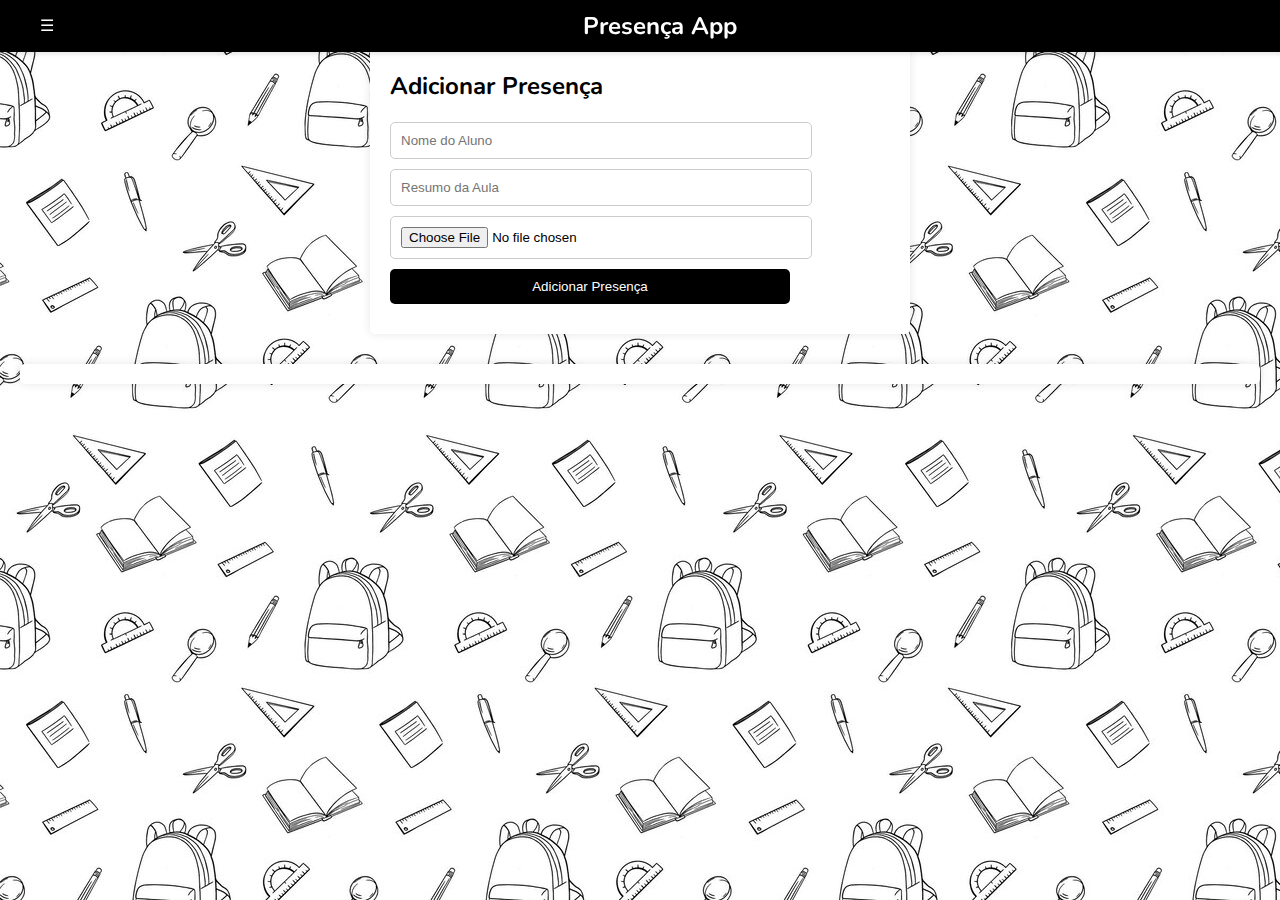
<file: index.html>
<!DOCTYPE html>
<html lang="en">
<head>
    <meta charset="UTF-8">
    <meta name="viewport" content="width=device-width, initial-scale=1.0">
    <title>Presença App</title>
    <link rel="manifest" href="manifest.json">
    <link rel="stylesheet" href="styles.css">
</head>
<body>
    <nav>
        <div class="menu">
            <div class="hamburger" onclick="toggleMenu()">☰</div>
            <h1>Presença App</h1>
        </div>
        <div class="links" id="menuLinks">
            <a href="index.html">Home</a>
            <a href="tutorial.html">Tutorial</a>
            <a href="mapa.html">Mapa</a>
            <a href="contato.html">Contato</a>
        </div>
    </nav>

    <form id="presenca-form">
        <h2>Adicionar Presença</h2>
        <input type="text" id="name" placeholder="Nome do Aluno" required>
        <input type="text" id="description" placeholder="Resumo da Aula" required>
        <input type="file" id="photo" accept="image/*" required>
        <button type="submit">Adicionar Presença</button>
    </form>

    <div id="presencas-list">

    </div>

    <script src="app.js"></script>
    <script>
        function toggleMenu() {
            const links = document.getElementById('menuLinks');
            links.classList.toggle('show');
        }
    </script>
</body>
</html>
</file>
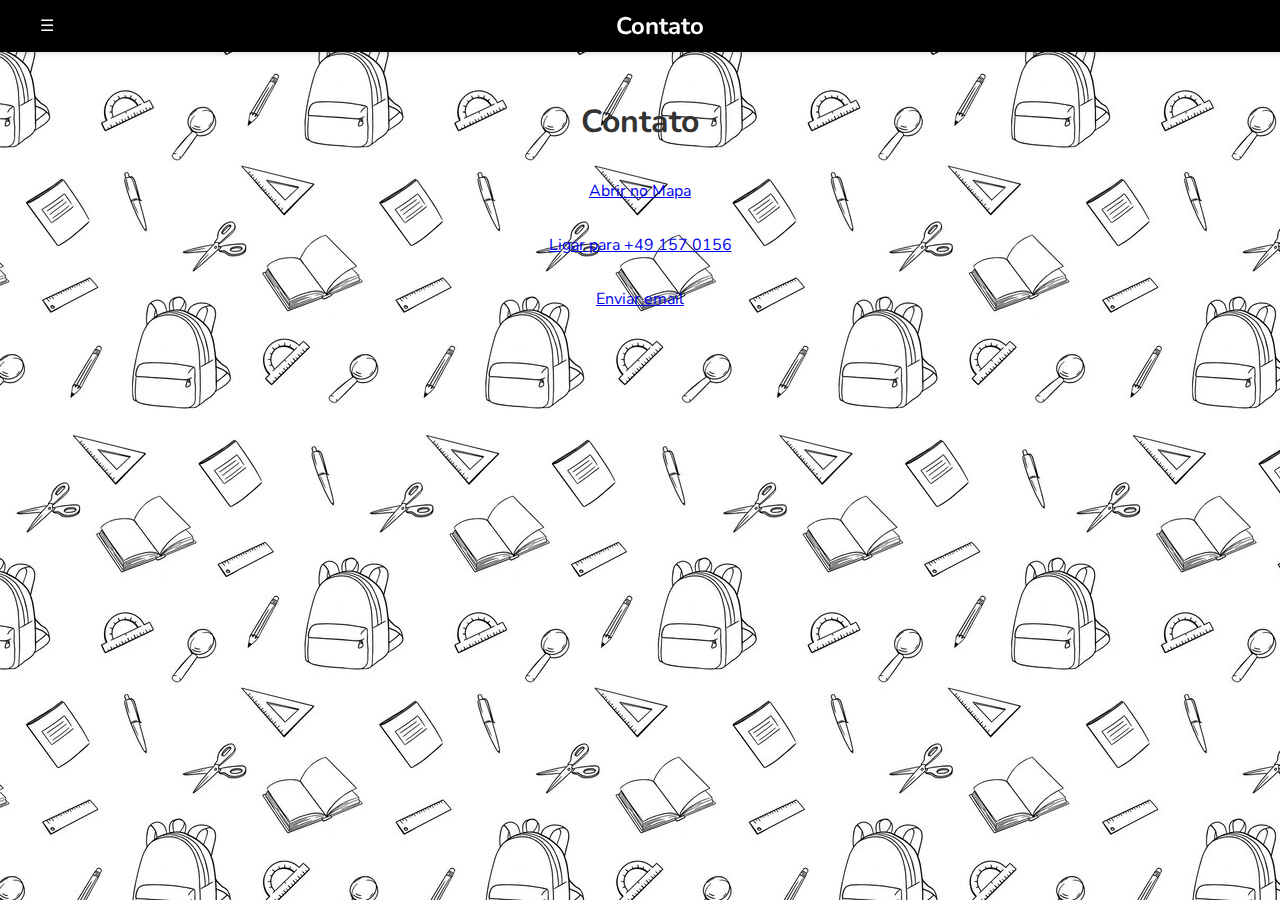
<file: contato.html>
<!DOCTYPE html>
<html lang="en">
<head>
    <meta charset="UTF-8">
    <meta name="viewport" content="width=device-width, initial-scale=1.0">
    <title>Contato</title>
    <link rel="stylesheet" href="styles.css">
</head>
<body>
    <nav>
        <div class="menu">
            <div class="hamburger" onclick="toggleMenu()">☰</div>
            <h1>Contato</h1>
        </div>
        <div class="links" id="menuLinks">
            <a href="index.html">Home</a>
            <a href="tutorial.html">Tutorial</a>
            <a href="mapa.html">Mapa</a>
            <a href="contato.html">Contato</a>
        </div>
    </nav>

    <div class="container" style="margin-top: 60px;">
        <h1>Contato</h1>
        <p><a href="geo:37.786971,-122.399677;u=35">Abrir no Mapa</a></p>
        <p><a href="tel:+49.157.0156">Ligar para +49 157 0156</a></p>
        <p><a href="mailto:nowhere@mozilla.org">Enviar email</a></p>
    </div>

    <script>
        function toggleMenu() {
            const links = document.getElementById('menuLinks');
            links.classList.toggle('show');
        }
    </script>
</body>
</html>
</file>
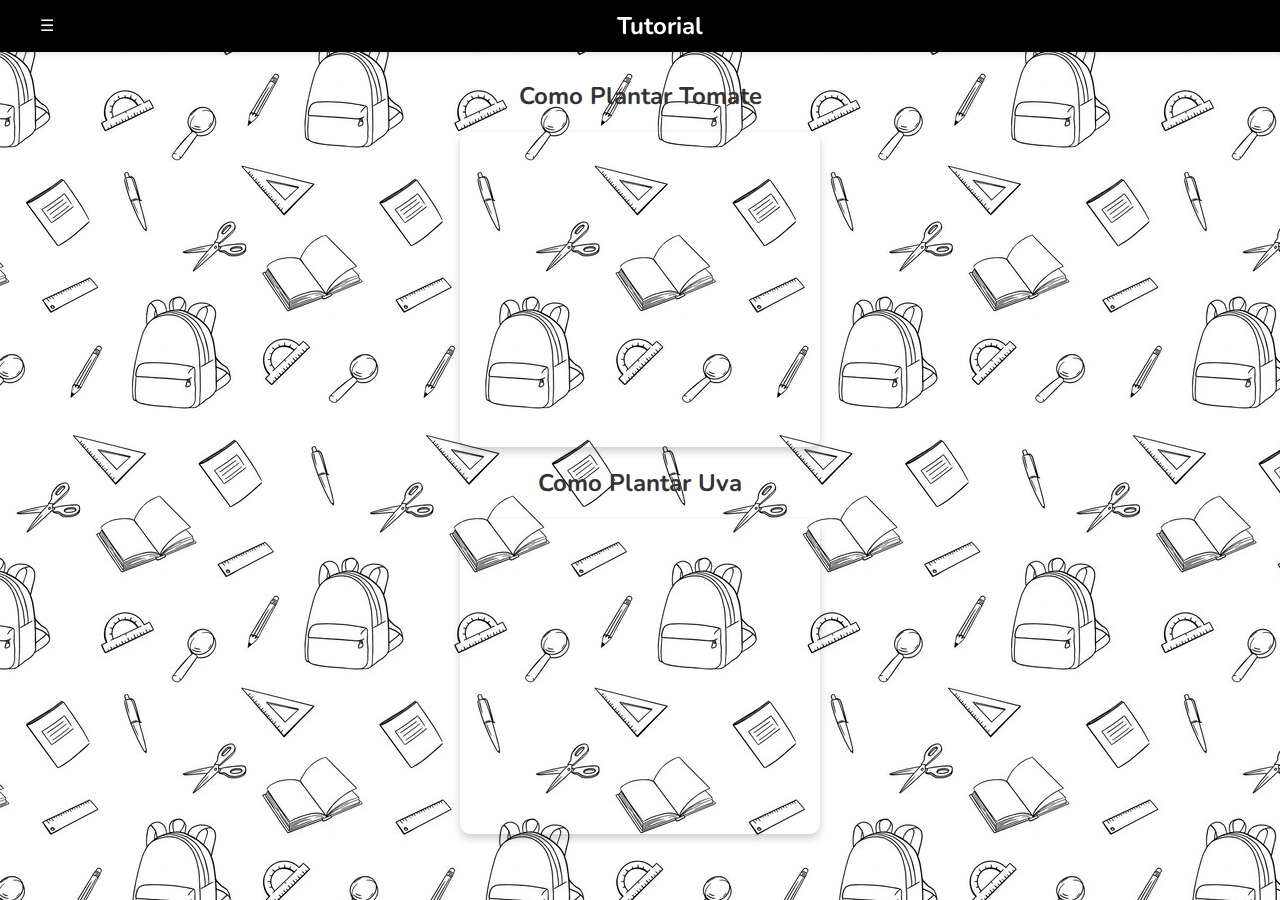
<file: tutorial.html>
<!DOCTYPE html>
<html lang="en">
<head>
    <meta charset="UTF-8">
    <meta name="viewport" content="width=device-width, initial-scale=1.0">
    <title>Tutorial</title>
    <link rel="stylesheet" href="styles.css">
</head>
<body>
    <nav>
        <div class="menu">
            <div class="hamburger" onclick="toggleMenu()">☰</div>
            <h1>Tutorial</h1>
        </div>
        <div class="links" id="menuLinks">
            <a href="index.html">Home</a>
            <a href="tutorial.html">Tutorial</a>
            <a href="mapa.html">Mapa</a>
            <a href="contato.html">Contato</a>
        </div>
    </nav>

    <div class="container">
        <h2>Como Plantar Tomate</h2>
        <iframe width="360" height="315" src="https://www.youtube.com/embed/SPbbPk3GhlQ?si=8p859v1HqG73yIdO" title="YouTube video player" frameborder="0" allow="accelerometer; autoplay; clipboard-write; encrypted-media; gyroscope; picture-in-picture; web-share" referrerpolicy="strict-origin-when-cross-origin" allowfullscreen></iframe>
        <h2>Como Plantar Uva</h2>
        <iframe width="360" height="315" src="https://www.youtube.com/embed/vEMQK2h1728?si=FA92Ft8jAZK-zOdM" title="YouTube video player" frameborder="0" allow="accelerometer; autoplay; clipboard-write; encrypted-media; gyroscope; picture-in-picture; web-share" referrerpolicy="strict-origin-when-cross-origin" allowfullscreen></iframe>
    </div>
   
   <script>
        function toggleMenu() {
            const links = document.getElementById('menuLinks');
            links.classList.toggle('show');
        }
    </script>
</body>
</html>
</file>
<file: styles.css>
@import url('https://fonts.googleapis.com/css2?family=Nunito:ital,wght@0,200..1000;1,200..1000&display=swap');
body {
    font-family: "Nunito", sans-serif;
    margin: 0;
    padding: 0;
    background-color: #f4f4f4;
    background-image: url("padrao-de-vetor-sem-costura-de-escola-fundo-de-doodle-de-estudante-papelaria-de-volta-a-escola_629110-360.jpg");
}

h1 {
    text-align: center;
    color: #333;
    margin-top: 20px;
}

nav {
    position: fixed;
    top: 0;
    left: 0;
    width: 100%;
    background-color: #000000;
    color: white;
    padding: 10px 20px;
    box-shadow: 0 2px 5px rgba(0, 0, 0, 0.1);
    z-index: 100000000;
}

nav .menu {
    display: flex;
    justify-content: center;
    align-items: center;
    position: relative;
}

nav .menu a {
    color: white;
    text-decoration: none;
    padding: 10px;
}

nav .hamburger {
    position: absolute;
    left: 20px;
    cursor: pointer;
}

nav h1 {
    margin: 0;
    padding: 0;
    font-size: 24px;
    color: white;
    text-align: center;
}

nav .links {
    display: none;
    flex-direction: column;
    align-items: center;
    width: 100%;
    background-color: #000000;
}

nav .links a {
    padding: 15px;
    text-align: center;
    width: 100%;
    border-bottom: 1px solid #ffffff;
}

nav .links.show {
    display: flex;
}

form {
    width: 80%;
    margin: 30px auto;
    padding: 20px;
    background: #fff;
    border-radius: 5px;
    max-width: 500px;
    box-shadow: 0 0 10px rgba(0, 0, 0, 0.1);

}

form input[type="text"],
form input[type="file"],
form button {
    width: 80%;
    padding: 10px;
    margin-bottom: 10px;
    border-radius: 5px;
    border: 1px solid #ccc;
}

form button {
    background-color: #000000;
    color: white;
    border: none;
    cursor: pointer;
}

#presencas-list {
    margin: 20px;
    padding: 10px;
    background: #fff;
    border-radius: 5px;
    box-shadow: 0 0 10px rgba(0, 0, 0, 0.1);
}

@media (max-width: 600px) {
    form input[type="text"],
    form input[type="file"],
    form button {
        font-size: 14px;
    }
}

.container {
    display: flex;
    flex-direction: column;
    align-items: center;
    justify-content: center;
    margin-top: 40px; /* Espaço após o menu */
    padding: 20px;
}

.container h2 {
    margin-bottom: 20px;
    color: #333;
    text-align: center;
}

.container iframe {
    border-radius: 10px;
    box-shadow: 0 4px 8px rgba(0, 0, 0, 0.2);
    max-width: 100%;
}
</file>
